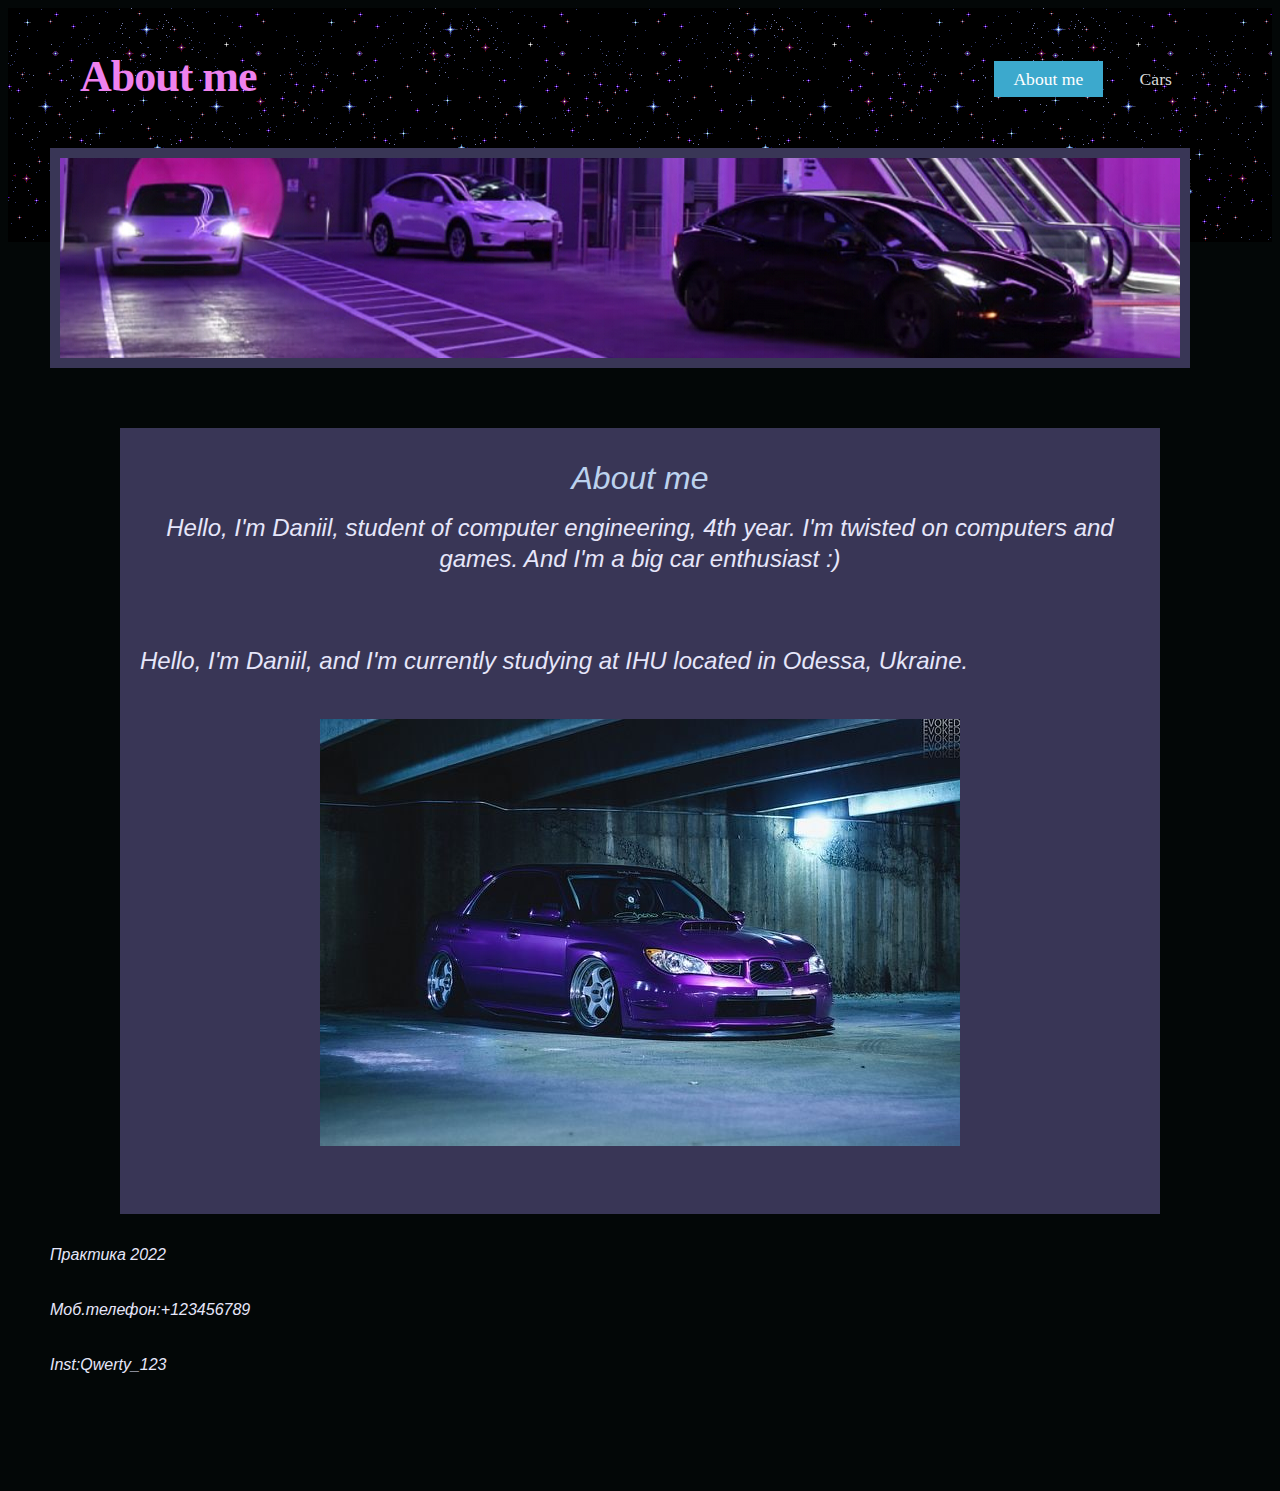
<file: index.html>
﻿<!DOCTYPE html>
	<!--Version 5.0-->
<html>
    <head>
 
        <link href="style.css" rel="stylesheet" type="text/css" />
    </head>
    <body>
		<div id="bg">
			<div id="outer">
				<div id="header">
					<div id="logo">
						<h1>
							<a>About me</a>
						</h1>
					</div>
					<div id="nav">
						<ul>
							<li class="active">
								<a href="">About me</a>
							</li>
							<li>
								<a href="машины.html">Cars</a>
							</li>
							
						</ul>
						
					</div>
				</div>
				<div id="banner">
					<img src="images/11.jpg" width="1120" height="200">
				</div>
				
					<div id="main">
					<div id="content">
						<div id="box1">
						<p align='center'><font size='6px' color='#BCD2EE'><i>About me</i></br></font>
						<p align='center'><font size='5px' color='#E6E6FA'><i>Hello, I'm Daniil, student of computer engineering, 4th year. I'm twisted on computers and games. And I'm a big car enthusiast :)</p></br>
						<p> Hello, I'm Daniil, and I'm currently studying at IHU located in Odessa, Ukraine. </br>
						
						
					<div id="pic"><img src="images/photo_2022-12-27_13-19-05.jpg"></div>
						
						<br class="clear" />
					</div>
					<br class="clear" />
				</div>
			

			<div id="footer">
			<font size="3px"> <p>Практика 2022</font></a>
			<font size="3px"><p> Моб.телефон:+123456789</font> </p>
			<font size="3px"><p> Inst:Qwerty_123 </font></p>
				</div>

		
		
    </body>
</html>
</file>
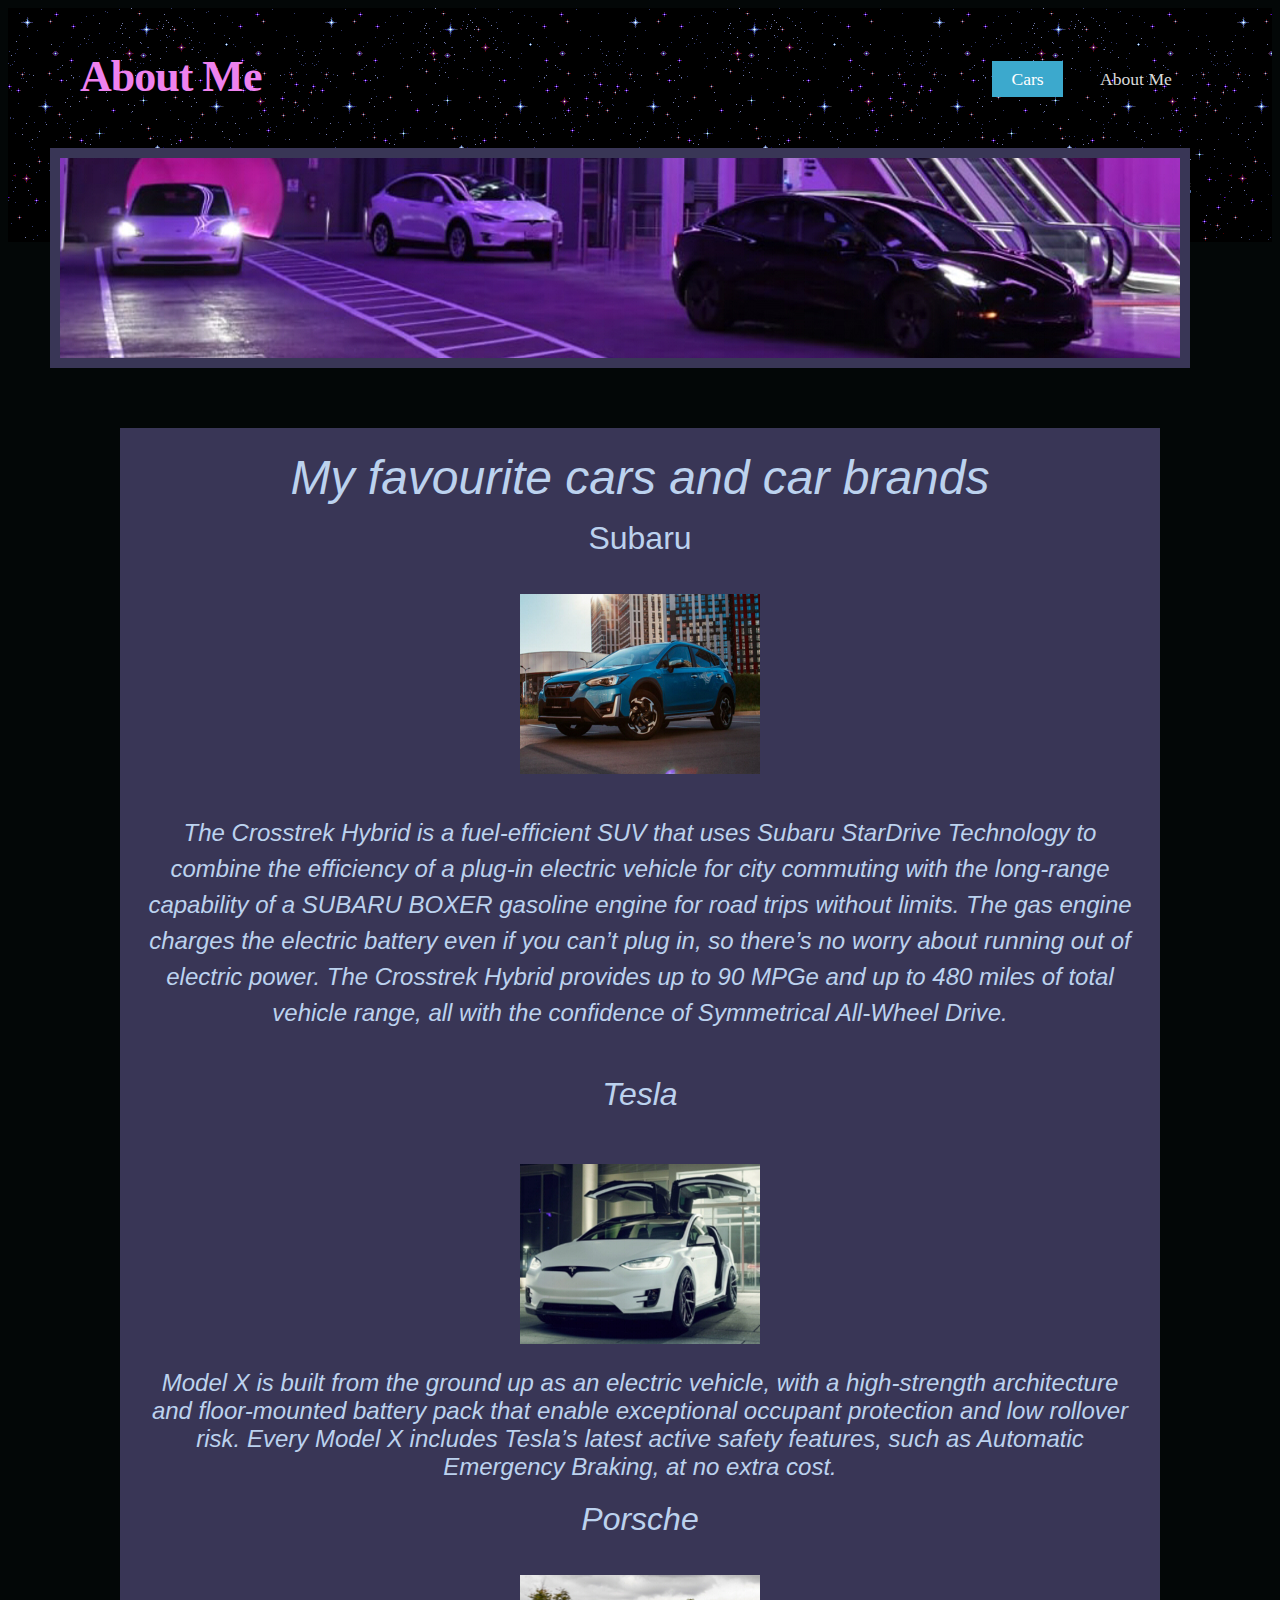
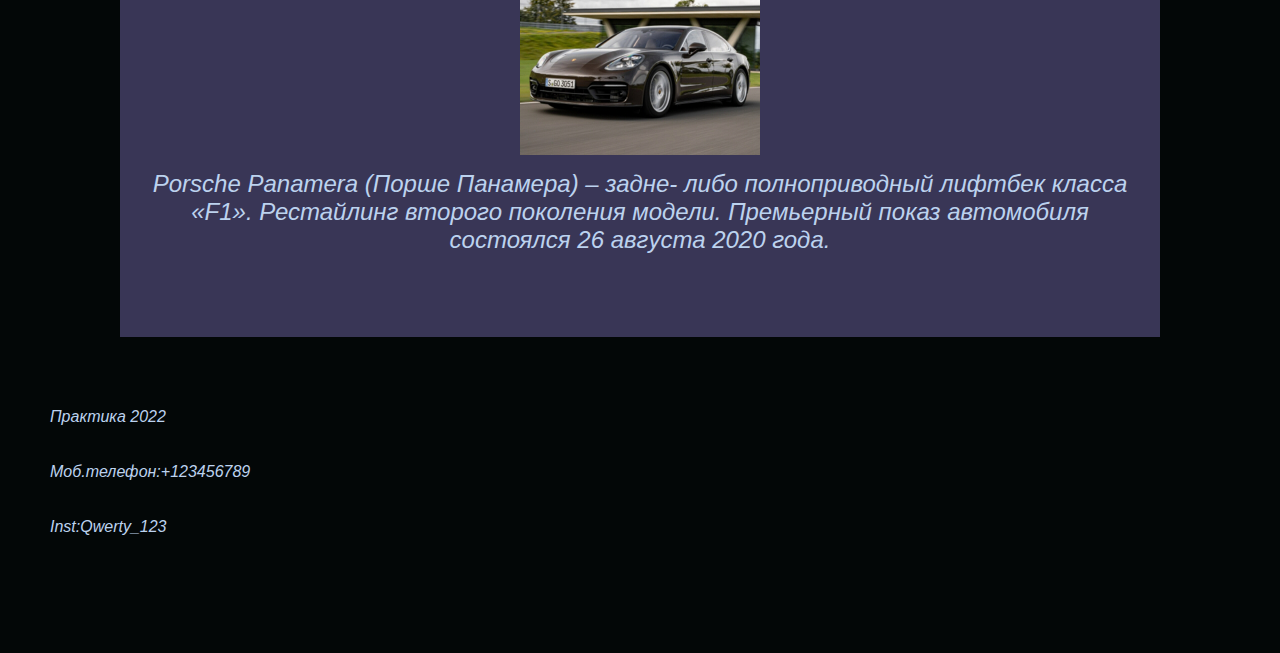
<file: машины.html>
<!DOCTYPE html>
	<!--Version 5.0-->
<html>
    <head>
 
        <link href="style.css" rel="stylesheet" type="text/css" />
    </head>
    <body>
		<div id="bg">
			<div id="outer">
				<div id="header">
					<div id="logo">
						<h1>
							<a>About Me</a>
						</h1>
					</div>
					<div id="nav">
						<ul>
							<li class="active">
								<a href="">Cars</a>
							</li>
							<li>
								<a href="index.html">About Me</a>
							</li>
							
						</ul>
						
					</div>
				</div>
				<div id="banner">
					<img src="images/11.jpg" width="1120" height="200">
				</div>
				<div id="main">
					<div id="content">
						<div id="box1">
						<p align='center'><font size='7px' color='#BCD2EE'><i>My favourite cars and car brands</i></br>	
						<p align='center'><font size='6px' color='#BCD2EE'>Subaru</font>
						<div id="pic_0"><img src="images\1.jpg"></div>
						<p align='center'><font size='5px' color='#BCD2EE'>
						<i> The Crosstrek Hybrid is a fuel-efficient SUV that uses Subaru StarDrive Technology to combine the efficiency of a plug-in electric vehicle for city commuting with the long-range capability of a SUBARU BOXER gasoline engine for road trips without limits. The gas engine charges the electric battery even if you can’t plug in, so there’s no worry about running out of electric power. The Crosstrek Hybrid provides up to 90 MPGe and up to 480 miles of total vehicle range, all with the confidence of Symmetrical All-Wheel Drive.</br>
						
						
						<p align='center'><font size='6px' color='#BCD2EE'>Tesla</font>
						<div id="pic_1"><img src="images\2.jpg"></div>
						<p align='center'><font size='5px' color='#BCD2EE'>
						<i>Model X is built from the ground up as an electric vehicle, with a high-strength architecture and floor-mounted battery pack that enable exceptional occupant protection and low rollover risk. Every Model X includes Tesla’s latest active safety features, such as Automatic Emergency Braking, at no extra cost.</i>
						
						<p align='center'><font size='6px' color='#BCD2EE'>Porsche</font>
						<div id="pic_2"><img src="images\3.jpg"></div>
						<p align='center'><font size='5px' color='#BCD2EE'>
						<i> Porsche Panamera (Порше Панамера) – задне- либо полноприводный лифтбек класса «F1». Рестайлинг второго поколения модели. Премьерный показ автомобиля состоялся 26 августа 2020 года.</i>
						
						</div>
						<br class="clear" />
					</div>
					<br class="clear" />
				</div>
				
				
					<div id="footer">
			<font size="3px"> <p>Практика 2022</font></a>
			<font size="3px"><p> Моб.телефон:+123456789</font> </p>
			<font size="3px"><p> Inst:Qwerty_123 </font></p>
				</div>
	
	
	</body>
</html>
</file>
<file: style.css>
#nav {
	position: absolute;
	right: 30px;
	height: 48px;
	top: -25px;
	font-family: Arvo, serif;
	font-size: 1.1em;
	
}

#nav ul {
	list-style: none;
}

#nav ul li {
	float: left;
	margin: 0 0.5em 0 0.5em;
	padding: 0.25em 1.1em 0.25em 1.1em;
}

#nav ul li.active {
	background: #3CA9CD;
}

#nav li a {
	text-decoration: none;
	color: #d9dada;
}

#nav ul li.active a {
	color: #ffffff;
}


#pic{
position: relative;
left:180px;
top:20px;
}


a:hover {
	text-decoration: none;
}

body {
	font-size: 12pt;
	line-height: 1.75em;
	font-family: Arial, sans-serif;
	background: #030707;
	color: #5D478B;
}

	
#bg {
	background: url('images/pic.gif') top left repeat-x;
	padding: 60px 0 80px 0;
}

#banner {
	position: relative;
	top:-60px;
	padding: 10px;
	height: 200px;
	width: 1120px;
	margin: 0px 0 0 0;
	background: #393656;
}

#content {
	width: 1000px;
	margin:0 auto;
	padding:20px;
	background:#393656;
}


#header {
	position: relative;
	padding: 30px;
	height: 80px;
	width: 1120px;
}

#logo {
	position: absolute;
	top: -60px;
	left: 30px;
	height: 80px;
	line-height: 80px;
	letter-spacing: -1px;
}

#logo a {
	text-decoration: none;
	color: #EE82EE;
}

#logo h1 {
	font-size: 2.75em;
	font-family: Arvo, serif;
}


#outer {
	position: relative;
	width: 1180px;
	margin: 0 auto;
}
#pic_0{
position: relative;
left:380px;
top:20px;
}
#pic_1{
position: relative;
left:380px;
top:5px;
}
#pic_2{
position: relative;
left:380px;
top:15px;
}
}
</file>
